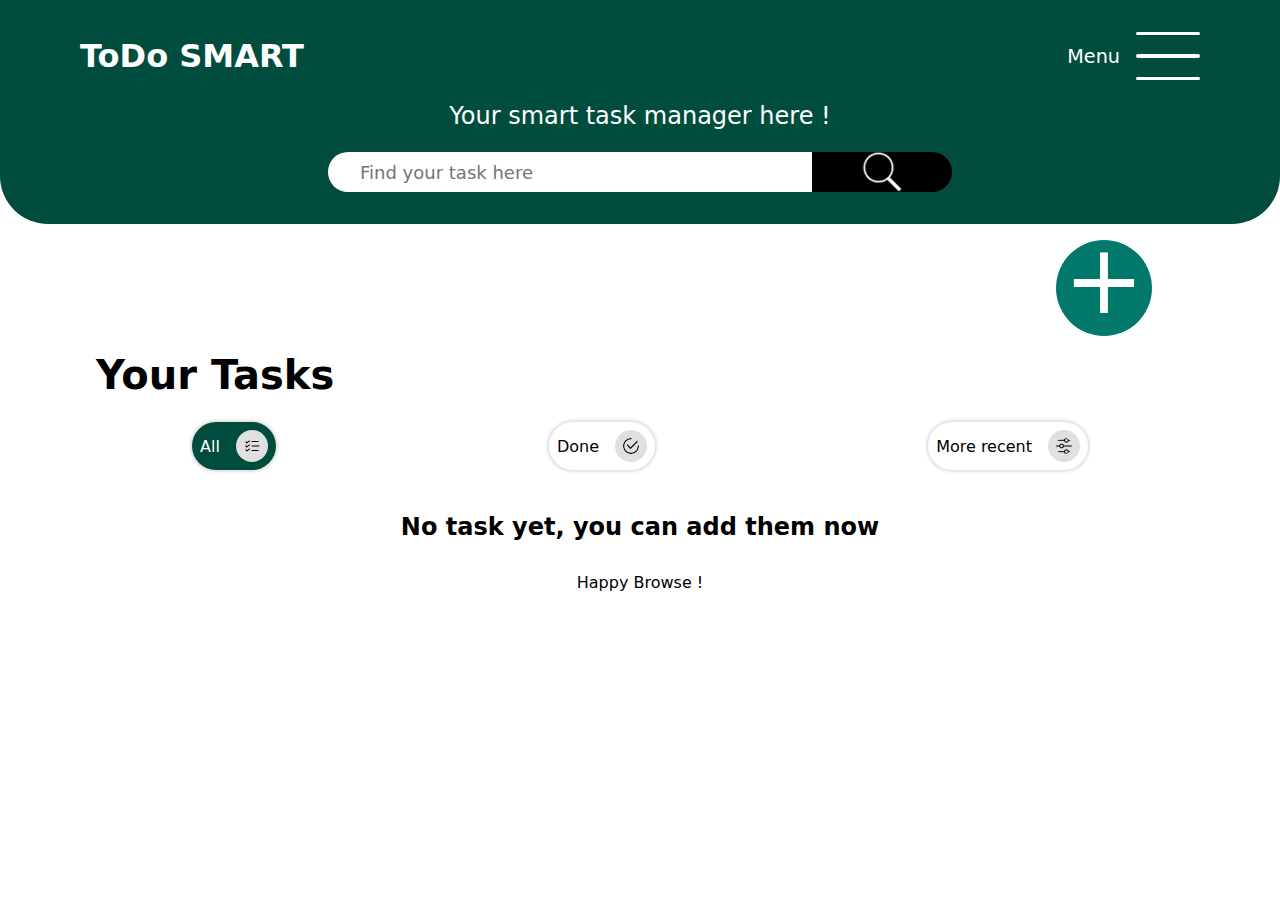
<file: src/main/resources/static/index.html>
<!DOCTYPE html>
<html lang="en">
<head>
        <meta charset="UTF-8">
	<meta name="viewport" content="width=device-width, initial-scale=1.0">
	<title>ToDo SMART App</title>
        <link rel="stylesheet" href="index.css">
</head>
<body>
    <div class="top">
        <header>
            <a href="index.html" class="logo">ToDo SMART</a>
            <div class="menu">
                <span>Menu</span>
                <button class="btnMenu">
                    <hr>
                </button>
            </div>
            <nav>
                <ul class="menuList">
                    <li>
                        <a href="#">
                            <p>Menu</p>
                        </a>
                        <img src="images/menuClose.png" alt="menu image">
                    </li>
                    <li>
                        <img src="images/user.png" alt="profile image">
                        <a href="#">
                            <p>Your Profile</p>
                        </a>
                    </li>
                    <li>
                        <img src="images/darkMode.png" alt="darkMode image">
                        <a href="#">
                            <p>Go in Dark Mode</p>
                        </a>
                    </li>
                </ul>
                <ul class="settings">
                    <li>
                        <a href="#">
                            <p>Settings</p>
                        </a>
                        <img src="images/setting.png" alt="settings image">
                    </li>
                    <li>
                        <img src="images/lang.png" alt="Language image">
                        <a href="#">
                            <p>Put it in English</p>
                        </a>
                    </li>
                    <li>
                        <img src="images/colorPalette.png" alt="Color image">
                        <a href="#">
                            <p>Change the color</p>
                        </a>
                    </li>
                </ul>
                <footer class="footer">
                    <div class="about">
                        <b>ABOUT US</b>
                        <a href="index.html">ToDo SMART</a>
                        <ul>
                            <li>
                                <a href="#">Legal informations</a>
                            </li>
                            <li>
                                <a href="#">Privacy Police</a>
                            </li>
                            <li>
                                <a href="#">FAQS</a>
                            </li>
                        </ul>
                    </div>
                    <div class="contact">
                        <b>CONTACT US: </b>
                        <ul>
                            <li>
                                <a href="#">
                                    <img src="images/gmail.png" alt="email image">
                                    <p>www.Email@gmail.com</p>
                                </a>
                            </li>
                            <li>
                                <a href="#">
                                    <img src="images/whatsapp.png" alt="Whatsapp image">
                                    <p>+237 676 169 056</p>
                                </a>
                            </li>
                            <li>
                                <a href="#">
                                    <img src="images/facebook.png" alt="facebook image">
                                    <p>arold takam</p>
                                </a>
                            </li>
                            <li>
                                <a href="#">
                                    <img src="images/youtube.png" alt="youtube image">
                                    <p>@aroldTakus</p>
                                </a>
                            </li>
                        </ul>
                    </div>
                    <div class="more">
                        <b>More on US: </b>
                        <ul>
                            <li>
                                <a href="#">Services Extra</a>
                            </li>
                            <li>
                                <a href="#">Services Extra</a>
                            </li>
                            <li>
                                <a href="#">Services Extra</a>
                            </li>
                        </ul>
                    </div>
                    <div class="copyright">
                        <p>&copy; 2025 ToDo SMART. All rights reserved.</p>
                        <p>Designed by Arold Takus</p>
                    </div>
                </footer>
            </nav>
        </header>
        <span class="heroText">Your smart task manager here !</span>
        <div class="search">
            <input type="search" class="quest" placeholder="Find your task here"/>
            <button type="submit">
                <img src="images/search.webp" alt="loop images">
            </button>
        </div>
    </div>
    <div class="ctaAdd">
        <a href="html/addTask.html">
            <p style="display: none">ADD NEW TASK</p>
            <span><p>+</p></span>
        </a>
    </div>
    <div class="taskBody">
        <h1>Your Tasks</h1>
        <div class="filterZone">
            <button class="all">
                <p>All</p>
                <img src="images/all.png" alt="all image">
            </button>
            <button class="done">
                <p>Done</p>
                <img src="images/done.png" alt="checked images">
            </button>
            <button class="order">
                <p>More recent</p>
                <img src="images/order.png" alt="arrowUp images">
            </button>
        </div>
        <section class="taskList">
            <ul>
                <li>
                    <div class="topTask">
                        <h2>Going to school</h2>
                        <img src="images/done.png" alt="status image">
                    </div>
                    <div class="text">
                        <p>
                            Lorem ipsum dolor sit amet, consectetur adipisicing elit. At atque beatae deleniti doloremque, doloribus eaque illo nam nobis numquam omnis, quo ratione veritatis vitae, voluptates.
                        </p>
                    </div>
                    <div class="timing">
                        <div class="date">
                            <b>ON: </b>
                            <span class="dating">10/10/2025</span>
                        </div>
                        <div class="time">
                            <b>AT: </b>
                            <span class="time">10:10</span>
                        </div>
                    </div>
                    <div class="btn">
                        <button class="markDone">
                            <img src="images/done.png" alt="done image">
                            <p>MARK AS DONE</p>
                        </button>
                        <button class="update">
                            <img src="images/update.png" alt="pencil image">
                            <p>UPDATE</p>
                        </button>
                        <button class="delete">
                            <img src="images/delete.png" alt="delete image">
                            <p>DELETE</p>
                        </button>
                    </div>
                </li>
            </ul>
        </section>
    </div>
    <section class="upd">
        <div class="errorTracker">
        <span>
            <p>
                Lorem ipsum dolor sit amet, consectetur adipisicing elit. Aspernatur cupiditate eos fugiat obcaecati. Blanditiis corporis dolor est ipsum maiores perspiciatis possimus praesentium repellat temporibus unde.
            </p>
            <button>OK</button>
        </span>
        </div>
        <h1>Update your Task</h1>
        <form>
            <input type="text" class="title" placeholder="Enter your task title here">
            <textarea name="details" id="details" class="description" cols="30" rows="10" placeholder="Enter your task description"></textarea>
            <div class="chrono">
                <input type="date" name="date" id="date" class="day">
                <input type="time" name="time" id="time" class="hour">
            </div>
            <div class="status">
                <label for="status" id="status">This task is completed ?</label>
                <div class="put">
                    <input type="radio" name="stat" id="yes">
                    <label for="yes">Yes</label>
                </div>
                <div class="put">
                    <input type="radio" name="stat" id="no">
                    <label for="no">No</label>
                </div>
            </div>
            <div class="btn">
                <a href="index.html" class="backToHome">BACK</a>
                <button type="submit" class="ok">SUBMIT</button>
            </div>
        </form>
    </section>

    <script src="index.js" defer></script>
    <script !src="js/dataTest.js" defer></script>
    <script src="js/printingView.js" defer></script>
</body>
</html>
</file>
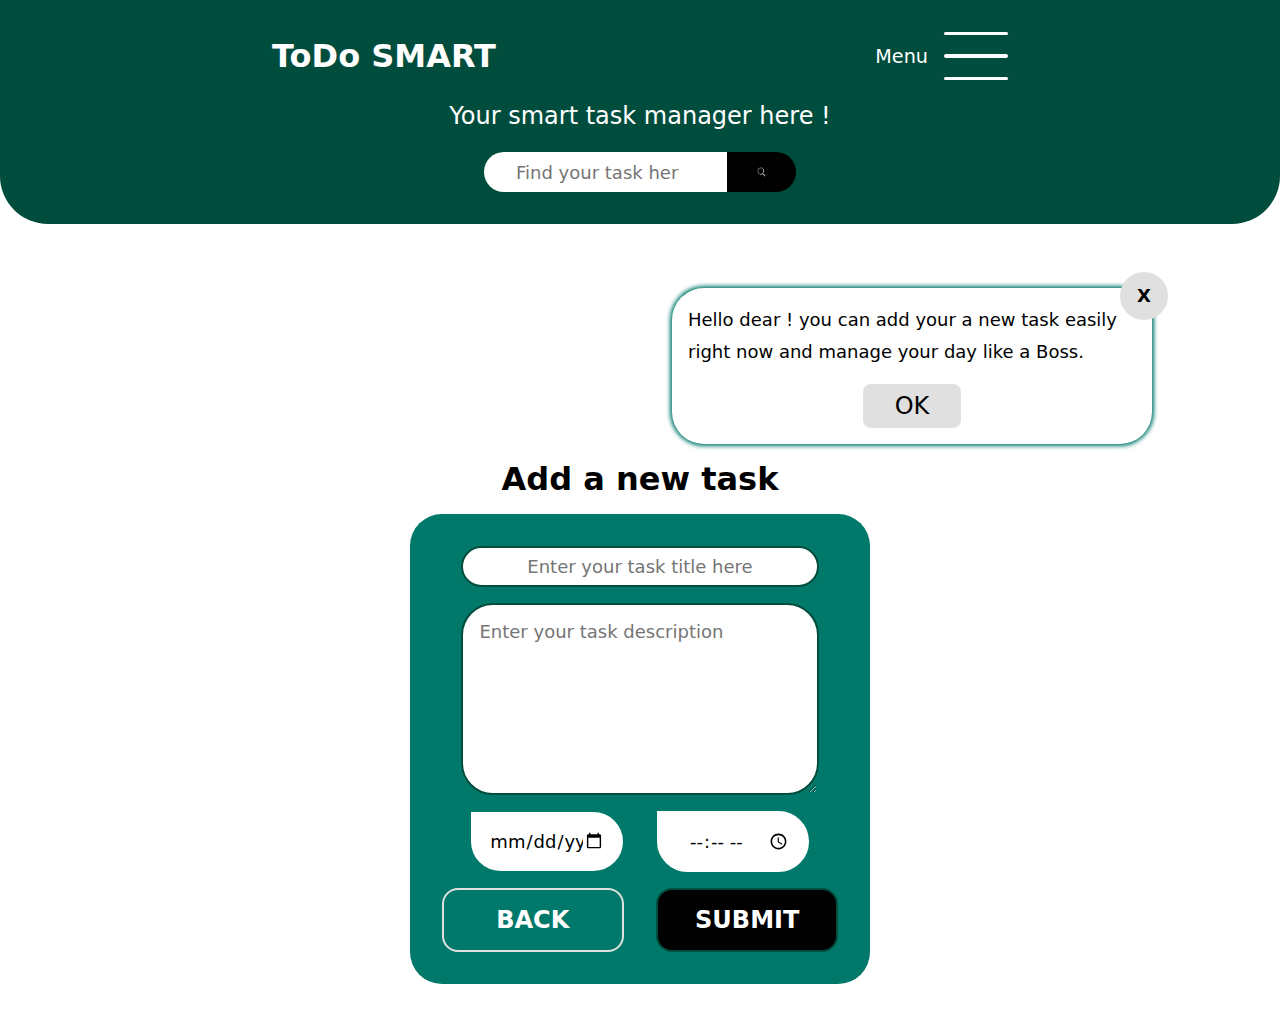
<file: src/main/resources/static/html/addTask.html>
<!DOCTYPE html>
<html lang="en">
  <head>
        <meta charset="UTF-8" />
	  <meta name="viewport" content="width=device-width, initial-scale=1.0">
	  <title>ToDo SMART App/Add New Task</title>
        <link rel="stylesheet" href="../css/addTask.css" />
  </head>
  <body>
    <div class="top">
      <header>
        <a href="../index.html" class="logo">ToDo SMART</a>
        <div class="menu">
          <span>Menu</span>
          <button class="btnMenu">
            <hr />
          </button>
        </div>
        <nav>
          <ul class="menuList">
            <li>
              <a href="#">
                <p>Menu</p>
              </a>
              <img src="../images/menuClose.png" alt="menu image" />
            </li>
            <li>
              <img src="../images/user.png" alt="profile image" />
              <a href="#">
                <p>Your Profile</p>
              </a>
            </li>
            <li>
              <img src="../images/darkMode.png" alt="darkMode image" />
              <a href="#">
                <p>Go in Dark Mode</p>
              </a>
            </li>
          </ul>
          <ul class="settings">
            <li>
              <a href="#">
                <p>Settings</p>
              </a>
              <img src="../images/setting.png" alt="settings image" />
            </li>
            <li>
              <img src="../images/lang.png" alt="Language image" />
              <a href="#">
                <p>Put it in English</p>
              </a>
            </li>
            <li>
              <img src="../images/colorPalette.png" alt="Color image" />
              <a href="#">
                <p>Change the color</p>
              </a>
            </li>
          </ul>
          <footer class="footer">
            <div class="about">
              <b>ABOUT US</b>
              <a href="/index.html">ToDo SMART</a>
              <ul>
                <li>
                  <a href="#">Legal information</a>
                </li>
                <li>
                  <a href="#">Privacy Police</a>
                </li>
                <li>
                  <a href="#">FAQS</a>
                </li>
              </ul>
            </div>
            <div class="contact">
              <b>CONTACT US: </b>
              <ul>
                <li>
                  <a href="#">
                    <img src="../images/gmail.png" alt="email image" />
                    <p>www.Email@gmail.com</p>
                  </a>
                </li>
                <li>
                  <a href="#">
                    <img
                      src="../images/whatsapp.png"
                      alt="Whatsapp image"
                    />
                    <p>+237 676 169 056</p>
                  </a>
                </li>
                <li>
                  <a href="#">
                    <img
                      src="../images/facebook.png"
                      alt="facebook image"
                    />
                    <p>arold takam</p>
                  </a>
                </li>
                <li>
                  <a href="#">
                    <img src="../images/youtube.png" alt="youtube image" />
                    <p>@aroldTakus</p>
                  </a>
                </li>
              </ul>
            </div>
            <div class="more">
              <b>More on US: </b>
              <ul>
                <li>
                  <a href="#">Services Extra</a>
                </li>
                <li>
                  <a href="#">Services Extra</a>
                </li>
                <li>
                  <a href="#">Services Extra</a>
                </li>
              </ul>
            </div>
            <div class="copyright">
              <p>&copy; 2025 ToDo SMART. All rights reserved.</p>
              <p>Designed by Arold Takus</p>
            </div>
          </footer>
        </nav>
      </header>
      <span class="heroText">Your smart task manager here !</span>
      <div class="search">
        <input type="search" class="quest" placeholder="Find your task here" />
        <button type="submit">
          <img src="../images/search.webp" alt="loop images" />
        </button>
      </div>
    </div>
    <div class="zone">
      <div class="errorTracker">
        <span>
          <p>
            Hello dear !
	          you can add your a new task easily right now and manage your day like a Boss.
          </p>
          <button>OK</button>
        </span>
      </div>
      <h1>Add a new task</h1>
      <form>
        <input
          type="text"
          class="title"
          placeholder="Enter your task title here"
         required maxlength="255"/>
        <textarea
          name="details"
          id="details"
          class="description"
          cols="30"
          rows="10"
          placeholder="Enter your task description"
         required></textarea>
        <div class="chrono">
          <input type="date" name="date" id="date" class="day" />
          <input type="time" name="time" id="time" class="hour" />
        </div>
        <div class="btn">
          <a href="../index.html" class="backToHome">BACK</a>
          <button type="submit" class="ok">SUBMIT</button>
        </div>
      </form>
    </div>
    
    <script src="../index.js" defer></script>
    <script src="../js/addingTask.js" defer></script>
  </body>
</html>
</file>
<file: src/main/resources/static/index.css>
*{
    padding: 0;
    margin: 0;
    box-sizing: border-box;
    font-family: system-ui, -apple-system, BlinkMacSystemFont, 'Segoe UI', Roboto, Oxygen, Ubuntu, Cantarell, 'Open Sans', 'Helvetica Neue', sans-serif;
}

:root{
    --mainColor:  #004D3E;
    --secondaryColor: #00796B;
    --thirdColor: #00796B;
    --blackColor: #000;
    --whiteColor: #fff;
    --grayColor: #f5f5f5;
    --lightGrayColor: #e0e0e0;
    --darkGrayColor: #616161;
    --errorColor: #d32f2f;
}


/*--------------------------MOBILE FIRST----------------------------*/
body{
    display: flex;
    flex-direction: column;
    align-items: center;
    justify-content: center;
    gap: 1rem;
    width: 100%;
    overflow-x: hidden;

    & .top{
        display: flex;
        flex-direction: column;
        align-items: center;
        justify-content: space-between;
        width: 100%;
        height: 20rem;
        background-color: var(--mainColor);
        border-bottom-left-radius: 3rem;
        border-bottom-right-radius: 3rem;
        padding: 2rem 1rem;

        & header{
            display: flex;
            align-items: center;
            justify-content: space-between;
            width: 100%;

            & .logo{
                color: var(--whiteColor);
                font-size: 2rem;
                font-weight: bolder;
                text-decoration: none;
            }

            & .menu{
                display: flex;
                align-items: center;
                gap: 1rem;

                & span{
                    color: var(--whiteColor);
                    font-size: larger;
                }

                & .btnMenu{
                    position: relative;
                    display: flex;
                    flex-direction: column;
                    align-items: center;
                    justify-content: center;
                    width: 2rem;
                    height: 1.5rem;
                    background-color: transparent;
                    border: none;
                    cursor: pointer;
                    transition: 1s all ease;

                    & hr{
                        width: 100%;
                        height: 0.2rem;
                        background-color: var(--whiteColor);
                        border: none;
                        border-radius: 1rem;
                        transition: 1s all ease;
                    }

                    &:before, &:after{
                        width: 100%;
                        height: 0.2rem;
                        background-color: var(--whiteColor);
                        border: none;
                        border-radius: 1rem;
                        content: "";
                        transition: 1s all ease;
                    }

                    &:before{
                        position: absolute;
                        top: 0;
                    }

                    &:after{
                        position: absolute;
                        bottom: 0;
                    }
                }
            }

            & nav{
                position: fixed;
                top: 0;
                left: 0;
                display: flex;
                flex-direction: column;
                justify-content: space-between;
                gap: 2rem;
                width: 100%;
                height: 100dvh;
                background-color: var(--mainColor);
                z-index: 100;
                padding: 2rem 4rem;
                overflow: hidden scroll;
                scroll-behavior: smooth;

                transform: translateX(-100%);
                opacity: 0;

                transition: 1s all ease;

                & .menuList{
                    display: flex;
                    flex-direction: column;
                    gap: 2rem;
                    list-style: none;

                    & li:nth-child(1){
                        display: flex;
                        justify-content: space-between;
                        border-bottom: 1px solid var(--grayColor);
                        padding: 1rem  0;

                        & img{
                            width: 4rem;
                            background-color: var(--whiteColor);
                            border-radius: 4rem;
                            aspect-ratio: 4/4;
                            padding: 0.5rem;
                        }

                        & a{
                            color: var(--whiteColor);
                            font-size: xx-large;
                            font-weight: 570;
                            text-decoration: none;
                        }
                    }

                    & li{
                        display: flex;
                        align-items: center;
                        gap: 1rem;

                        & img{
                            width: 3rem;
                            background-color: var(--whiteColor);
                            border-radius: 2rem;
                            aspect-ratio: 4/4;
                            padding: 0.5rem;
                        }

                        & a{
                            color: var(--whiteColor);
                            font-size: x-large;
                            font-weight: 570;
                            text-decoration: none;
                        }
                    }
                }

                & .settings{
                    display: flex;
                    flex-direction: column;
                    gap: 2rem;
                    list-style: none;

                    & li:nth-child(1){
                        display: flex;
                        justify-content: space-between;
                        border-bottom: 1px solid var(--grayColor);
                        padding: 1rem  0;

                        & img{
                            width: 4rem;
                            background-color: var(--whiteColor);
                            border-radius: 4rem;
                            aspect-ratio: 4/4;
                            padding: 0.5rem;
                        }

                        & a{
                            color: var(--whiteColor);
                            font-size: xx-large;
                            font-weight: 570;
                            text-decoration: none;
                        }
                    }

                    & li{
                        display: flex;
                        align-items: center;
                        gap: 1rem;

                        & img{
                            width: 3rem;
                            background-color: var(--whiteColor);
                            border-radius: 2rem;
                            aspect-ratio: 4/4;
                            padding: 0.5rem;
                        }

                        & a{
                            color: var(--whiteColor);
                            font-size: x-large;
                            font-weight: 570;
                            text-decoration: none;
                        }
                    }
                }

                & footer{
                    display: flex;
                    flex-direction: column;
                    align-items: center;
                    gap: 2rem;
                    width: 100%;
                    background-color: var(--secondaryColor);
                    border-radius: 1rem;
                    padding: 2rem;

                    & .about, .more{
                        display: flex;
                        flex-direction: column;
                        align-items: center;
                        gap: 1rem;
                        width: 100%;

                        & b{
                            color: var(--whiteColor);
                            font-size: large;
                        }

                        & a{
                            color: var(--whiteColor);
                            font-size: x-large;
                            text-decoration: none;
                            transition: 1s all ease;

                            &:hover{
                                font-weight: bold;
                            }
                        }

                        & ul{
                            display: flex;
                            flex-direction: column;
                            gap: 0.8rem;
                            color: var(--whiteColor);
                            font-size: small;
                            font-weight: 300;
                        }
                    }

                    & .contact{
                        display: flex;
                        flex-direction: column;
                        align-items: center;
                        gap: 1rem;
                        width: 100%;

                        & b{
                            color: var(--whiteColor);
                            font-size: large;
                        }

                        & a{
                            color: var(--whiteColor);
                            font-size: large;
                            text-decoration: none;
                        }

                        & ul{
                            display: flex;
                            flex-wrap: wrap;
                            align-items: center;
                            justify-content: center;
                            gap: 4rem;
                            width: 100%;
                            color: var(--whiteColor);
                            font-size: small;
                            font-weight: 380;


                            & li{
                                display: flex;
                                flex-direction: column;
                                align-items: center;
                                justify-content: center;


                                & a{
                                    display: flex;
                                    flex-direction: column;
                                    align-items: center;
                                    justify-content: center;
                                    gap: 1rem;
                                    color: var(--whiteColor);
                                    font-size: x-large;
                                    font-weight: 380;
                                    text-decoration: none;
                                    transition: 1s all ease;

                                    & img{
                                    width: 3rem;
                                    background-color: var(--whiteColor);
                                    border-radius: 2rem;
                                    aspect-ratio: 4/4;
                                    padding: 0.5rem;
                                }

                                    &:hover{
                                        font-weight: bold;
                                    }
                                }
                            }
                        }
                    }

                    & .copyright{
                        display: flex;
                        flex-direction: column;
                        align-items: center;
                        gap: 1rem;
                        width: 100%;
                        color: var(--whiteColor);
                        border-top: 1px solid var(--grayColor);
                        padding: 1rem 0;
                    }
                }
            }
        }

        & .heroText{
            color: var(--whiteColor);
            font-size: xx-large;
            text-align: center;
        }

        & .search{
            display: flex;
            align-items: center;
            width: 88%;
            height: 3rem;
            border-radius: 2rem;
            overflow: hidden;

            & .quest{
                display: flex;
                align-items: center;
                justify-content: center;
                width: 85%;
                height: 100%;
                background-color: var(--whiteColor);
                border: none;
                color: var(--blackColor);
                font-size: x-large;
                outline: none;
                padding: 0 1rem;
            }

            & button[type = "submit"]{
                display: flex;
                align-items: center;
                justify-content: center;
                width: 25%;
                height: 100%;
                background-color: var(--blackColor);
                border: none;
                transition: 1s all ease;

                & img{
                    width: 70%;
                    justify-content: center;
                    aspect-ratio: 4/4;
                    object-fit: cover;
                    padding: 0.8rem;
                }

                &:hover{
                    cursor: pointer;
                }
            }
        }
    }

    & .ctaAdd{
        display: flex;
        justify-content: flex-end;
        width: 100%;
        overflow: hidden;
        padding: 0 2rem;

        & a{
            display: flex;
            align-items: center;
            justify-content: center;
            gap: 1rem;
            width: 6rem;
            height: 6rem;
            background-color: var(--secondaryColor);
            border-radius: 8rem;
            color: var(--whiteColor);
            font-size: xx-large;
            text-decoration: none;
            transition: 0.5s all ease;
            padding: 2.5rem;

            & span{
                position: relative;
                display: flex;
                align-items: center;
                justify-content: center;
                width: 100%;
                height: 100%;
                transform: translateY(-50%);

                & p{
                    font-size: 6rem;
                }
            }

            &:hover{
                cursor: pointer;
                font-weight: bold;
            }
        }
    }

    & .taskBody{
        display: flex;
        flex-direction: column;
        align-items: center;
        justify-content: center;
        gap: 1.5rem;
        width: 100%;

        & h1{
            align-self: flex-start;
            font-size: 2.5rem;
            margin-left: 2rem;
        }

        & .filterZone{
            display: flex;
            align-items: center;
            justify-content: space-between;
            width: 100%;
            padding: 0 2rem;

            & button{
                display: flex;
                align-items: center;
                gap: 1rem;
                background-color: var(--whiteColor);
                border-radius: 2rem;
                border: none;
                box-shadow: 0 0 3px 2px var(--lightGrayColor);
                padding: 0.5rem;
                transition: 1s all ease;

                & p{
                    font-size: larger;
                }

                & img{
                    width: 2rem;
                    aspect-ratio: 4/4;
                    object-fit: cover;
                    background-color: var(--lightGrayColor);
                    border-radius: 2rem;
                    padding: 0.5rem;
                }

                &:hover{
                    background-color: var(--secondaryColor);
                    color: var(--whiteColor);
                    cursor: pointer;
                    font-weight: bold;
                }
            }
        }

        & .taskList{
            display: flex;
            flex-direction: column;
            align-items: center;
            width: 100%;
            height: auto;
            background-color: var(--whiteColor);
            /*border: 0.5rem solid var(--secondaryColor);*/
            border-radius: 2rem;
            padding: 1rem;

            ul{
                display: flex;
                flex-direction: column;
                gap: 2rem;
                width: 100%;
                min-height: 20dvh;
                max-height: 59dvh;
                list-style: none;
                overflow: hidden scroll;
                scroll-behavior: smooth;
                padding: 0.2rem;

                & li{
                    display: flex;
                    flex-direction: column;
                    gap: 0.5rem;
                    width: 100%;
                    background-color: var(--whiteColor);
                    border-radius: 2rem;
                    box-shadow: 0 0 15px 1px var(--secondaryColor);
                    padding: 1rem;

                    & .topTask{
                        display: flex;
                        align-items: center;
                        justify-content: space-between;

                        & h2{
                            font-size: x-large;
                        }

                        & img{
                            width: 3rem;
                            aspect-ratio: 4/4;
                            background-color: var(--lightGrayColor);
                            border-radius: 2rem;
                            object-fit: cover;
                            padding: 0.5rem;
                        }
                    }

                    & .text{
                        display: flex;
                        align-items: center;
                        justify-content: center;
                        width: 100%;

                        & p{
                            font-size: larger;
                            line-height: 2.5rem;
                        }
                    }

                    & .timing{
                        display: flex;
                        align-items: center;
                        justify-content: space-between;
                        width: 100%;
                        font-size: larger;
                    }

                    & .btn{
                        display: flex;
                        align-items: center;
                        justify-content: space-between;
                        width: 100%;

                        & button{
                            display: flex;
                            align-items: center;
                            gap: 0rem;
                            background-color: transparent;
                            border-radius: 2rem;
                            border: none;
                            box-shadow: 0 0 6px 1px var(--darkGrayColor);
                            padding: 0.2rem  0.5rem;
                            transition: 1s all ease;

                            & p{
                                /*font-size: large;*/
                            }

                            & img{
                                width: 1.5rem;
                                aspect-ratio: 4/4;
                                object-fit: cover;
                                background-color: var(--lightGrayColor);
                                border-radius: 2rem;
                                padding: 0.2rem;
                            }

                            &:hover{
                                background-color: var(--secondaryColor);
                                color: var(--whiteColor);
                                cursor: pointer;
                                font-weight: bold;
                            }
                        }
                    }
                }
            }
        }
    }

    & .upd{
        position: absolute;
        top: 0;
        left: 0;
        display: flex;
        flex-direction: column;
        align-items: center;
        justify-content: center;
        gap: 2rem;
        width: 100%;
        height: auto;
        background-color: var(--secondaryColor);
        padding: 2rem;
        transition: 1s all ease;

        /*transform: translateX(-100%);*/
        scale: 0;
        opacity: 0;

        & .errorTracker{
            display: flex;
            flex-direction: column;
            align-items: flex-end;
            justify-content: center;
            width: 100%;

            & span{
                position: relative;
                display: flex;
                flex-direction: column;
                align-items: center;
                gap: 1.2rem;
                min-width: 20rem;
                max-width: 30rem;
                background-color: var(--whiteColor);
                border-radius: 2rem;
                box-shadow: 0 0 4px 2px var(--secondaryColor);
                font-size: large;
                line-height: 2.5rem;
                padding: 1rem;
                transition: 1s all ease;

                & button{
                    background-color: var(--lightGrayColor);
                    border: none;
                    border-radius: 0.5rem;
                    color: var(--blackColor);
                    font-size: x-large;
                    padding: 0.5rem 2rem;
                    transition: 1s all ease;

                    &:hover{
                        background-color: var(--darkGrayColor);
                        color: var(--whiteColor);
                        cursor: pointer;
                        font-weight: bold;
                    }
                }

                &:after{
                    content: "X";
                    position: absolute;
                    top: -1rem;
                    right: -1rem;
                    display: flex;
                    align-items: center;
                    justify-content: center;
                    width: 3rem;
                    height: 3rem;
                    background-color: var(--lightGrayColor);
                    border-radius: 2rem;
                    font-weight: bold;
                    transition: 1s all ease;
                }

                &:hover:after{
                    background-color: var(--darkGrayColor);
                    color: var(--whiteColor);
                    cursor: pointer;
                    font-weight: bold;
                }
            }
        }

        & h1{
            color: var(--whiteColor);
            font-size: 2rem;
            text-align: center;
        }

        & form{
            display: flex;
            flex-direction: column;
            align-items: center;
            justify-content: space-between;
            gap: 2rem;
            width: 100%;


            & .title{
                width: 90%;
                border: 2px solid var(--mainColor);
                border-radius: 2rem;
                font-size: larger;
                padding: 1rem;
                text-align: center;
            }

            & #details{
                width: 90%;
                height: 15rem;
                border: 2px solid var(--mainColor);
                border-radius: 2rem;
                font-size: large;
                padding: 1rem;
            }

            & .chrono{
                position: relative;
                display: flex;
                align-items: center;
                justify-content: space-between;
                gap: 4rem;
                width: 100%;

                & input{
                    position: relative;
                    width: 45%;
                    border: 2px solid var(--whiteColor);
                    border-radius: 2rem;
                    border-top-left-radius: 0rem;
                    font-size: large;
                    outline: none;
                    padding: 1rem;
                    text-align: center;

                    &:nth-child(1){
                        z-index: 10;

                        &:before{
                            content: "DATE";
                            position: absolute;
                            top: -3.9rem;
                            left: 0;
                            display: flex;
                            align-items: center;
                            justify-content: center;
                            background-color: var(--whiteColor);
                            border-top-left-radius: 2rem;
                            border-top-right-radius: 2rem;
                            font-weight: bold;
                            transition: 1s all ease;
                            padding: 1rem 2rem;
                            z-index: 0;
                        }
                    }

                    &:nth-child(2){
                        z-index: 10;

                        &:before{
                            content: "TIME";
                            position: absolute;
                            top: -3.9rem;
                            left: 0;
                            display: flex;
                            align-items: center;
                            justify-content: center;
                            background-color: var(--whiteColor);
                            border-top-left-radius: 2rem;
                            border-top-right-radius: 2rem;
                            font-weight: bold;
                            transition: 1s all ease;
                            padding: 1rem 2rem;
                            z-index: 0;
                        }
                    }
                }
            }

            & .status{
                display: flex;
                align-items: center;
                gap: 2rem;
                width: 100%;
                color: var(--whiteColor);
                font-size: larger;

                & .put{
                    display: flex;
                    align-items: center;
                    gap: 0.5rem;
                }
            }

            & .btn{
                display: flex;
                align-items: center;
                gap: 2rem;
                width: 100%;

                & a{
                    width: 18rem;
                    border: 2px solid var(--lightGrayColor);
                    border-radius: 1rem;
                    color: var(--whiteColor);
                    font-size: x-large;
                    font-weight: bold;
                    outline: none;
                    padding: 1rem;
                    text-align: center;
                    text-decoration: none;
                }

                & .ok{
                    width: 18rem;
                    background-color: var(--blackColor);
                    border: 2px solid var(--mainColor);
                    border-radius: 1rem;
                    color: var(--whiteColor);
                    font-size: x-large;
                    font-weight: bold;
                    outline: none;
                    padding: 1rem;
                    text-align: center;
                    text-decoration: none;
                }
            }
        }
    }
    & .activeUpdateForm{
        opacity: 1;
        scale: 1;
    }
}


/*----------------------------RESPONSIVE MANAGEMENT FOR MIDDLE SCREEN-----------------*/
@media(min-width: 768px) {
    body{
        gap: 1rem;

        & .top{
            height: 14rem;

            & header{
                padding: 0 4rem;

                & .menu{

                    & .btnMenu{
                        width: 4rem;
                        height: 3rem;
                    }

                    & span{
                        color: var(--whiteColor);
                        font-size: larger;
                    }
                }

                & nav{
                    width: 50%;

                    & footer{

                        & .about, .more{

                            & b{
                                color: var(--whiteColor);
                                font-size: large;
                            }

                            & a{
                                color: var(--whiteColor);
                                font-size: x-large;
                                text-decoration: none;
                                transition: 1s all ease;

                                &:hover{
                                    font-weight: bold;
                                }
                            }

                            & ul{
                                display: flex;
                                flex-direction: column;
                                gap: 0.8rem;
                                color: var(--whiteColor);
                                font-size: small;
                                font-weight: 300;
                            }
                        }

                        & .contact{
                            display: flex;
                            flex-direction: column;
                            align-items: center;
                            gap: 1rem;
                            width: 100%;

                            & b{
                                color: var(--whiteColor);
                                font-size: large;
                            }

                            & a{
                                color: var(--whiteColor);
                                font-size: large;
                                text-decoration: none;
                            }

                            & ul{
                                display: flex;
                                flex-wrap: wrap;
                                align-items: center;
                                justify-content: center;
                                gap: 4rem;
                                width: 100%;
                                color: var(--whiteColor);
                                font-size: small;
                                font-weight: 380;


                                & li{
                                    display: flex;
                                    flex-direction: column;
                                    align-items: center;
                                    justify-content: center;


                                    & a{
                                        display: flex;
                                        flex-direction: column;
                                        align-items: center;
                                        justify-content: center;
                                        gap: 1rem;
                                        color: var(--whiteColor);
                                        font-size: x-large;
                                        font-weight: 380;
                                        text-decoration: none;
                                        transition: 1s all ease;

                                        & img{
                                            width: 3rem;
                                            background-color: var(--whiteColor);
                                            border-radius: 2rem;
                                            aspect-ratio: 4/4;
                                            padding: 0.5rem;
                                        }

                                        &:hover{
                                            font-weight: bold;
                                        }
                                    }
                                }
                            }
                        }

                        & .copyright{
                            display: flex;
                            flex-direction: column;
                            align-items: center;
                            gap: 1rem;
                            width: 100%;
                            color: var(--whiteColor);
                            border-top: 1px solid var(--grayColor);
                            padding: 1rem 0;
                        }
                    }
                }
            }

            & .heroText{
                font-size: x-large;
            }

            & .search{
                width: 50%;
                height: 2.5rem;

                & .quest{
                    font-size: large;
                    padding: 0 2rem;
                }

                & button[type = "submit"]{

                    & img{
                        width: 50%;
                    }

                    &:hover{
                        cursor: pointer;
                    }
                }
            }
        }

        & .ctaAdd{
            display: flex;
            justify-content: flex-end;
            width: 100%;
            overflow: hidden;
            padding: 0 8rem;

            & a{
                display: flex;
                align-items: center;
                justify-content: center;
                gap: 1rem;
                width: 6rem;
                height: 6rem;
                background-color: var(--secondaryColor);
                border-radius: 8rem;
                color: var(--whiteColor);
                font-size: xx-large;
                text-decoration: none;
                transition: 0.5s all ease;
                padding: 2.5rem;

                & span{
                    position: relative;
                    display: flex;
                    align-items: center;
                    justify-content: center;
                    width: 100%;
                    height: 100%;
                    transform: translateY(-50%);

                    & p{
                        font-size: 6rem;
                    }
                }

                &:hover{
                    cursor: pointer;
                    font-weight: bold;
                }
            }
        }

        & .taskBody{
            width: 100%;
            padding: 0 4rem;

            & .filterZone{
                padding: 0 8rem;
            }

            & .taskList{
                width: 100%;

                & ul{
                    display: flex;
                    flex-direction: column;
                    align-items: center;

                    & li{
                        width: 100%;

                        & .btn{
                            padding: 0 8rem;
                        }
                    }
                }
            }
        }

        & .upd{
            display: flex;
            flex-direction: row-reverse;
            align-items: center;
            justify-content: center;
            width: 100%;
            height: 120dvh;
            padding: 2rem 16rem;

            & .errorTracker{

                & span{
                    position: relative;
                    display: flex;
                    flex-direction: column;
                    align-items: center;
                    gap: 1.2rem;
                    min-width: 20rem;
                    max-width: 30rem;
                    background-color: var(--whiteColor);
                    border-radius: 2rem;
                    box-shadow: 0 0 4px 2px var(--secondaryColor);
                    font-size: large;
                    line-height: 2.5rem;
                    padding: 1rem;
                    transition: 1s all ease;

                    & button{
                        background-color: var(--lightGrayColor);
                        border: none;
                        border-radius: 0.5rem;
                        color: var(--blackColor);
                        font-size: x-large;
                        padding: 0.5rem 2rem;
                        transition: 1s all ease;

                        &:hover{
                            background-color: var(--darkGrayColor);
                            color: var(--whiteColor);
                            cursor: pointer;
                            font-weight: bold;
                        }
                    }

                    &:after{
                        content: "X";
                        position: absolute;
                        top: -1rem;
                        right: -1rem;
                        display: flex;
                        align-items: center;
                        justify-content: center;
                        width: 3rem;
                        height: 3rem;
                        background-color: var(--lightGrayColor);
                        border-radius: 2rem;
                        font-weight: bold;
                        transition: 1s all ease;
                    }

                    &:hover:after{
                        background-color: var(--darkGrayColor);
                        color: var(--whiteColor);
                        cursor: pointer;
                        font-weight: bold;
                    }
                }
            }

            & h1{
                display: none;
            }
        }
    }
}

/*----------------------------RESPONSIVE MANAGEMENT FOR XLARGE SCREEN-----------------*/
@media(min-width: 1440px) {
    body{
        gap: 1rem;

        & .top{
            height: 14rem;

            & header{
                padding: 0 16rem;

                & .menu{

                    & .btnMenu{
                        width: 4rem;
                        height: 3rem;
                    }

                    & span{
                        color: var(--whiteColor);
                        font-size: larger;
                    }
                }

                & nav{
                    width: 50%;

                    & footer{

                        & .about, .more{

                            & b{
                                color: var(--whiteColor);
                                font-size: large;
                            }

                            & a{
                                color: var(--whiteColor);
                                font-size: x-large;
                                text-decoration: none;
                                transition: 1s all ease;

                                &:hover{
                                    font-weight: bold;
                                }
                            }

                            & ul{
                                display: flex;
                                flex-direction: column;
                                gap: 0.8rem;
                                color: var(--whiteColor);
                                font-size: small;
                                font-weight: 300;
                            }
                        }

                        & .contact{
                            display: flex;
                            flex-direction: column;
                            align-items: center;
                            gap: 1rem;
                            width: 100%;

                            & b{
                                color: var(--whiteColor);
                                font-size: large;
                            }

                            & a{
                                color: var(--whiteColor);
                                font-size: large;
                                text-decoration: none;
                            }

                            & ul{
                                display: flex;
                                flex-wrap: wrap;
                                align-items: center;
                                justify-content: center;
                                gap: 4rem;
                                width: 100%;
                                color: var(--whiteColor);
                                font-size: small;
                                font-weight: 380;


                                & li{
                                    display: flex;
                                    flex-direction: column;
                                    align-items: center;
                                    justify-content: center;


                                    & a{
                                        display: flex;
                                        flex-direction: column;
                                        align-items: center;
                                        justify-content: center;
                                        gap: 1rem;
                                        color: var(--whiteColor);
                                        font-size: x-large;
                                        font-weight: 380;
                                        text-decoration: none;
                                        transition: 1s all ease;

                                        & img{
                                            width: 3rem;
                                            background-color: var(--whiteColor);
                                            border-radius: 2rem;
                                            aspect-ratio: 4/4;
                                            padding: 0.5rem;
                                        }

                                        &:hover{
                                            font-weight: bold;
                                        }
                                    }
                                }
                            }
                        }

                        & .copyright{
                            display: flex;
                            flex-direction: column;
                            align-items: center;
                            gap: 1rem;
                            width: 100%;
                            color: var(--whiteColor);
                            border-top: 1px solid var(--grayColor);
                            padding: 1rem 0;
                        }
                    }
                }
            }

            & .search{
                width: 25%;
                height: 2.5rem;

                & .quest{
                    font-size: large;
                    padding: 0 2rem;
                }

                & button[type = "submit"]{

                    & img{
                        width: 50%;
                    }

                    &:hover{
                        cursor: pointer;
                    }
                }
            }
        }

        & .ctaAdd{
            display: flex;
            justify-content: flex-end;
            width: 100%;
            overflow: hidden;
            padding: 0 16rem;

            & a{
                display: flex;
                align-items: center;
                justify-content: center;
                gap: 1rem;
                width: 6rem;
                height: 6rem;
                background-color: var(--secondaryColor);
                border-radius: 8rem;
                color: var(--whiteColor);
                font-size: xx-large;
                text-decoration: none;
                transition: 0.5s all ease;
                padding: 2.5rem;

                & span{
                    position: relative;
                    display: flex;
                    align-items: center;
                    justify-content: center;
                    width: 100%;
                    height: 100%;
                    transform: translateY(-50%);

                    & p{
                        font-size: 6rem;
                    }
                }

                &:hover{
                    cursor: pointer;
                    font-weight: bold;
                }
            }
        }

        & .taskBody{
            padding: 0 24rem;

            & .filterZone{
                padding: 0 16rem;
            }

            & .taskList{

                & ul{
                    display: flex;
                    flex-direction: column;
                    align-items: center;

                    & li{
                        width: 80%;

                        & .btn{
                            padding: 0 8rem;
                        }
                    }
                }
            }
        }

        & .upd{
            display: flex;
            flex-direction: row-reverse;
            align-items: center;
            justify-content: center;
            width: 100%;
            height: 120dvh;
            padding: 2rem 16rem;

            & .errorTracker{

                & span{
                    position: relative;
                    display: flex;
                    flex-direction: column;
                    align-items: center;
                    gap: 1.2rem;
                    min-width: 20rem;
                    max-width: 30rem;
                    background-color: var(--whiteColor);
                    border-radius: 2rem;
                    box-shadow: 0 0 4px 2px var(--secondaryColor);
                    font-size: large;
                    line-height: 2.5rem;
                    padding: 1rem;
                    transition: 1s all ease;

                    & button{
                        background-color: var(--lightGrayColor);
                        border: none;
                        border-radius: 0.5rem;
                        color: var(--blackColor);
                        font-size: x-large;
                        padding: 0.5rem 2rem;
                        transition: 1s all ease;

                        &:hover{
                            background-color: var(--darkGrayColor);
                            color: var(--whiteColor);
                            cursor: pointer;
                            font-weight: bold;
                        }
                    }

                    &:after{
                        content: "X";
                        position: absolute;
                        top: -1rem;
                        right: -1rem;
                        display: flex;
                        align-items: center;
                        justify-content: center;
                        width: 3rem;
                        height: 3rem;
                        background-color: var(--lightGrayColor);
                        border-radius: 2rem;
                        font-weight: bold;
                        transition: 1s all ease;
                    }

                    &:hover:after{
                        background-color: var(--darkGrayColor);
                        color: var(--whiteColor);
                        cursor: pointer;
                        font-weight: bold;
                    }
                }
            }

            & h1{
                display: none;
            }
        }
    }
}
</file>
<file: src/main/resources/static/css/addTask.css>
*{
    padding: 0;
    margin: 0;
    box-sizing: border-box;
    font-family: system-ui, -apple-system, BlinkMacSystemFont, 'Segoe UI', Roboto, Oxygen, Ubuntu, Cantarell, 'Open Sans', 'Helvetica Neue', sans-serif;
}

:root{
    --mainColor:  #004D3E;
    --secondaryColor: #00796B;
    --thirdColor: #00796B;
    --blackColor: #000;
    --whiteColor: #fff;
    --grayColor: #f5f5f5;
    --lightGrayColor: #e0e0e0;
    --darkGrayColor: #616161;
    --errorColor: #d32f2f;
}


/*--------------------------MOBILE FIRST----------------------------*/
body{
    display: flex;
    flex-direction: column;
    align-items: center;
    justify-content: center;
    gap: 2rem;
    width: 100%;
    overflow-x: hidden;
    padding-bottom: 1rem;

    & .top{
        display: flex;
        flex-direction: column;
        align-items: center;
        justify-content: space-between;
        width: 100%;
        height: 20rem;
        background-color: var(--mainColor);
        border-bottom-left-radius: 3rem;
        border-bottom-right-radius: 3rem;
        padding: 2rem 1rem;

        & header{
            display: flex;
            align-items: center;
            justify-content: space-between;
            width: 100%;

            & .logo{
                color: var(--whiteColor);
                font-size: 2rem;
                font-weight: bolder;
                text-decoration: none;
            }

            & .menu{
                display: flex;
                align-items: center;
                gap: 1rem;

                & span{
                    color: var(--whiteColor);
                    font-size: larger;
                }

                & .btnMenu{
                    position: relative;
                    display: flex;
                    flex-direction: column;
                    align-items: center;
                    justify-content: center;
                    width: 2rem;
                    height: 1.5rem;
                    background-color: transparent;
                    border: none;
                    cursor: pointer;
                    transition: 1s all ease;

                    & hr{
                        width: 100%;
                        height: 0.2rem;
                        background-color: var(--whiteColor);
                        border: none;
                        border-radius: 1rem;
                        transition: 1s all ease;
                    }

                    &:before, &:after{
                        width: 100%;
                        height: 0.2rem;
                        background-color: var(--whiteColor);
                        border: none;
                        border-radius: 1rem;
                        content: "";
                        transition: 1s all ease;
                    }

                    &:before{
                        position: absolute;
                        top: 0;
                    }

                    &:after{
                        position: absolute;
                        bottom: 0;
                    }
                }
            }

            & nav{
                position: fixed;
                top: 0;
                left: 0;
                display: flex;
                flex-direction: column;
                justify-content: space-between;
                gap: 2rem;
                width: 100%;
                height: 100dvh;
                background-color: var(--mainColor);
                z-index: 100;
                padding: 2rem 4rem;
                overflow: hidden scroll;
                scroll-behavior: smooth;

                transform: translateX(-100%);
                opacity: 0;

                transition: 1s all ease;

                & .menuList{
                    display: flex;
                    flex-direction: column;
                    gap: 2rem;
                    list-style: none;

                    & li:nth-child(1){
                        display: flex;
                        justify-content: space-between;
                        border-bottom: 1px solid var(--grayColor);
                        padding: 1rem  0;

                        & img{
                            width: 4rem;
                            background-color: var(--whiteColor);
                            border-radius: 4rem;
                            aspect-ratio: 4/4;
                            padding: 0.5rem;
                        }

                        & a{
                            color: var(--whiteColor);
                            font-size: xx-large;
                            font-weight: 570;
                            text-decoration: none;
                        }
                    }

                    & li{
                        display: flex;
                        align-items: center;
                        gap: 1rem;

                        & img{
                            width: 3rem;
                            background-color: var(--whiteColor);
                            border-radius: 2rem;
                            aspect-ratio: 4/4;
                            padding: 0.5rem;
                        }

                        & a{
                            color: var(--whiteColor);
                            font-size: x-large;
                            font-weight: 570;
                            text-decoration: none;
                        }
                    }
                }

                & .settings{
                    display: flex;
                    flex-direction: column;
                    gap: 2rem;
                    list-style: none;

                    & li:nth-child(1){
                        display: flex;
                        justify-content: space-between;
                        border-bottom: 1px solid var(--grayColor);
                        padding: 1rem  0;

                        & img{
                            width: 4rem;
                            background-color: var(--whiteColor);
                            border-radius: 4rem;
                            aspect-ratio: 4/4;
                            padding: 0.5rem;
                        }

                        & a{
                            color: var(--whiteColor);
                            font-size: xx-large;
                            font-weight: 570;
                            text-decoration: none;
                        }
                    }

                    & li{
                        display: flex;
                        align-items: center;
                        gap: 1rem;

                        & img{
                            width: 3rem;
                            background-color: var(--whiteColor);
                            border-radius: 2rem;
                            aspect-ratio: 4/4;
                            padding: 0.5rem;
                        }

                        & a{
                            color: var(--whiteColor);
                            font-size: x-large;
                            font-weight: 570;
                            text-decoration: none;
                        }
                    }
                }

                & footer{
                    display: flex;
                    flex-direction: column;
                    align-items: center;
                    gap: 2rem;
                    width: 100%;
                    background-color: var(--secondaryColor);
                    border-radius: 1rem;
                    padding: 2rem;

                    & .about, .more{
                        display: flex;
                        flex-direction: column;
                        align-items: center;
                        gap: 1rem;
                        width: 100%;

                        & b{
                            color: var(--whiteColor);
                            font-size: large;
                        }

                        & a{
                            color: var(--whiteColor);
                            font-size: x-large;
                            text-decoration: none;
                            transition: 1s all ease;

                            &:hover{
                                font-weight: bold;
                            }
                        }

                        & ul{
                            display: flex;
                            flex-direction: column;
                            gap: 0.8rem;
                            color: var(--whiteColor);
                            font-size: small;
                            font-weight: 300;
                        }
                    }

                    & .contact{
                        display: flex;
                        flex-direction: column;
                        align-items: center;
                        gap: 1rem;
                        width: 100%;

                        & b{
                            color: var(--whiteColor);
                            font-size: large;
                        }

                        & a{
                            color: var(--whiteColor);
                            font-size: large;
                            text-decoration: none;
                        }

                        & ul{
                            display: flex;
                            flex-wrap: wrap;
                            align-items: center;
                            justify-content: center;
                            gap: 4rem;
                            width: 100%;
                            color: var(--whiteColor);
                            font-size: small;
                            font-weight: 380;


                            & li{
                                display: flex;
                                flex-direction: column;
                                align-items: center;
                                justify-content: center;


                                & a{
                                    display: flex;
                                    flex-direction: column;
                                    align-items: center;
                                    justify-content: center;
                                    gap: 1rem;
                                    color: var(--whiteColor);
                                    font-size: x-large;
                                    font-weight: 380;
                                    text-decoration: none;
                                    transition: 1s all ease;

                                    & img{
                                        width: 3rem;
                                        background-color: var(--whiteColor);
                                        border-radius: 2rem;
                                        aspect-ratio: 4/4;
                                        padding: 0.5rem;
                                    }

                                    &:hover{
                                        font-weight: bold;
                                    }
                                }
                            }
                        }
                    }

                    & .copyright{
                        display: flex;
                        flex-direction: column;
                        align-items: center;
                        gap: 1rem;
                        width: 100%;
                        color: var(--whiteColor);
                        border-top: 1px solid var(--grayColor);
                        padding: 1rem 0;
                    }
                }
            }
        }

        & .heroText{
            color: var(--whiteColor);
            font-size: xx-large;
            text-align: center;
        }

        & .search{
            display: flex;
            align-items: center;
            width: 88%;
            height: 3rem;
            border-radius: 2rem;
            overflow: hidden;

            & .quest{
                display: flex;
                align-items: center;
                justify-content: center;
                width: 85%;
                height: 100%;
                background-color: var(--whiteColor);
                border: none;
                color: var(--blackColor);
                font-size: x-large;
                outline: none;
                padding: 0 1rem;
            }

            & button[type = "submit"]{
                display: flex;
                align-items: center;
                justify-content: center;
                width: 25%;
                height: 100%;
                background-color: var(--blackColor);
                border: none;
                transition: 1s all ease;

                & img{
                    width: 70%;
                    justify-content: center;
                    aspect-ratio: 4/4;
                    object-fit: cover;
                    padding: 0.8rem;
                }

                &:hover{
                    cursor: pointer;
                }
            }
        }
    }

    & .zone{
        display: flex;
        flex-direction: column;
        align-items: center;
        gap: 2rem;
        width: 100%;
        padding: 0 2rem;

        & .errorTracker{
            display: flex;
            flex-direction: column;
            align-items: flex-end;
            justify-content: center;
            width: 100%;

            & span{
                position: relative;
                display: flex;
                flex-direction: column;
                align-items: center;
                gap: 1rem;
                min-width: 20rem;
                max-width: 30rem;
                background-color: var(--whiteColor);
                border-radius: 2rem;
                box-shadow: 0 0 4px 2px var(--secondaryColor);
                font-size: large;
                line-height: 2rem;
                padding: 1rem;
                transition: 1s all ease;

                & button{
                    background-color: var(--lightGrayColor);
                    border: none;
                    border-radius: 0.5rem;
                    color: var(--blackColor);
                    font-size: x-large;
                    padding: 0.5rem 2rem;
                    transition: 1s all ease;

                    &:hover{
                        background-color: var(--darkGrayColor);
                        color: var(--whiteColor);
                        cursor: pointer;
                        font-weight: bold;
                    }
                }

                &:after{
                    content: "X";
                    position: absolute;
                    top: -1rem;
                    right: -1rem;
                    display: flex;
                    align-items: center;
                    justify-content: center;
                    width: 3rem;
                    height: 3rem;
                    background-color: var(--lightGrayColor);
                    border-radius: 2rem;
                    font-weight: bold;
                    transition: 1s all ease;
                }

                &:hover:after{
                    background-color: var(--darkGrayColor);
                    color: var(--whiteColor);
                    cursor: pointer;
                    font-weight: bold;
                }
            }
        }

        & form{
            display: flex;
            flex-direction: column;
            align-items: center;
            justify-content: space-between;
            gap: 1rem;
            width: 100%;
            background-color: var(--secondaryColor);
            border-radius: 2rem;
            padding: 1rem;


            & .title{
                width: 90%;
                border: 2px solid var(--mainColor);
                border-radius: 2rem;
                font-size: large;
                padding: 0.5rem;
                text-align: center;
            }

            & #details{
                width: 90%;
                height: 12rem;
                border: 2px solid var(--mainColor);
                border-radius: 2rem;
                font-size: large;
                padding: 1rem;
            }

            & .chrono{
                position: relative;
                display: flex;
                align-items: center;
                justify-content: space-between;
                gap: 1rem;
                width: 100%;

                & input{
                    position: relative;
                    width: 50%;
                    border: 2px solid var(--whiteColor);
                    border-radius: 2rem;
                    border-top-left-radius: 0rem;
                    font-size: large;
                    outline: none;
                    padding: 1rem;
                    text-align: center;

                    &:nth-child(1){
                        z-index: 10;

                        &:before{
                            content: "DATE";
                            position: absolute;
                            top: -3.9rem;
                            left: 0;
                            display: flex;
                            align-items: center;
                            justify-content: center;
                            background-color: var(--whiteColor);
                            border-top-left-radius: 2rem;
                            border-top-right-radius: 2rem;
                            font-weight: bold;
                            transition: 1s all ease;
                            padding: 1rem 2rem;
                            z-index: 0;
                        }
                    }

                    &:nth-child(2){
                        z-index: 10;

                        &:before{
                            content: "TIME";
                            position: absolute;
                            top: -3.9rem;
                            left: 0;
                            display: flex;
                            align-items: center;
                            justify-content: center;
                            background-color: var(--whiteColor);
                            border-top-left-radius: 2rem;
                            border-top-right-radius: 2rem;
                            font-weight: bold;
                            transition: 1s all ease;
                            padding: 1rem 2rem;
                            z-index: 0;
                        }
                    }
                }
            }

            & .btn{
                display: flex;
                align-items: center;
                gap: 2rem;
                width: 100%;

                & a{
                    width: 18rem;
                    border: 2px solid var(--lightGrayColor);
                    border-radius: 1rem;
                    color: var(--whiteColor);
                    font-size: x-large;
                    font-weight: bold;
                    outline: none;
                    padding: 1rem;
                    text-align: center;
                    text-decoration: none;
                }

                & .ok{
                    width: 18rem;
                    background-color: var(--blackColor);
                    border: 2px solid var(--mainColor);
                    border-radius: 1rem;
                    color: var(--whiteColor);
                    font-size: x-large;
                    font-weight: bold;
                    outline: none;
                    padding: 1rem;
                    text-align: center;
                    text-decoration: none;
                }
            }
        }
    }
}


/*----------------------------RESPONSIVE MANAGEMENT-----------------*/
@media(min-width: 768px) {
    body{
        gap: 2rem;

        & .top{
            height: 14rem;

            & header{
                padding: 0 4rem;

                & .menu{

                    & .btnMenu{
                        width: 4rem;
                        height: 3rem;
                    }

                    & span{
                        color: var(--whiteColor);
                        font-size: larger;
                    }
                }

                & nav{
                    width: 50%;

                    & footer{

                        & .about, .more{

                            & b{
                                color: var(--whiteColor);
                                font-size: large;
                            }

                            & a{
                                color: var(--whiteColor);
                                font-size: x-large;
                                text-decoration: none;
                                transition: 1s all ease;

                                &:hover{
                                    font-weight: bold;
                                }
                            }

                            & ul{
                                display: flex;
                                flex-direction: column;
                                gap: 0.8rem;
                                color: var(--whiteColor);
                                font-size: small;
                                font-weight: 300;
                            }
                        }

                        & .contact{
                            display: flex;
                            flex-direction: column;
                            align-items: center;
                            gap: 1rem;
                            width: 100%;

                            & b{
                                color: var(--whiteColor);
                                font-size: large;
                            }

                            & a{
                                color: var(--whiteColor);
                                font-size: large;
                                text-decoration: none;
                            }

                            & ul{
                                display: flex;
                                flex-wrap: wrap;
                                align-items: center;
                                justify-content: center;
                                gap: 4rem;
                                width: 100%;
                                color: var(--whiteColor);
                                font-size: small;
                                font-weight: 380;


                                & li{
                                    display: flex;
                                    flex-direction: column;
                                    align-items: center;
                                    justify-content: center;


                                    & a{
                                        display: flex;
                                        flex-direction: column;
                                        align-items: center;
                                        justify-content: center;
                                        gap: 1rem;
                                        color: var(--whiteColor);
                                        font-size: x-large;
                                        font-weight: 380;
                                        text-decoration: none;
                                        transition: 1s all ease;

                                        & img{
                                            width: 3rem;
                                            background-color: var(--whiteColor);
                                            border-radius: 2rem;
                                            aspect-ratio: 4/4;
                                            padding: 0.5rem;
                                        }

                                        &:hover{
                                            font-weight: bold;
                                        }
                                    }
                                }
                            }
                        }

                        & .copyright{
                            display: flex;
                            flex-direction: column;
                            align-items: center;
                            gap: 1rem;
                            width: 100%;
                            color: var(--whiteColor);
                            border-top: 1px solid var(--grayColor);
                            padding: 1rem 0;
                        }
                    }
                }
            }

            & .heroText{
                font-size: x-large;
            }

            & .search{
                width: 50%;
                height: 2.5rem;

                & .quest{
                    font-size: large;
                    padding: 0 2rem;
                }

                & button[type = "submit"]{

                    & img{
                        width: 50%;
                    }

                    &:hover{
                        cursor: pointer;
                    }
                }
            }
        }

        & .zone{
            gap: 1rem;
            padding: 2rem 8rem;

            & form{
                gap: 1rem;
                width: 100%;
                padding: 2rem;

                & .chrono{
                    gap: 1rem;
                    width: 85%;

                    & input{
                        width: 45%;
                    }
                }

                & .btn{
                    justify-content: space-between;
                }
            }
        }
    }
}

/*----------------------------RESPONSIVE MANAGEMENT FOR SMALL SCREEN-----------------*/
@media(min-width: 1024px) {
    body{
        gap: 2rem;

        & .top{
            height: 14rem;

            & header{
                padding: 0 16rem;

                & .menu{

                    & .btnMenu{
                        width: 4rem;
                        height: 3rem;
                    }

                    & span{
                        color: var(--whiteColor);
                        font-size: larger;
                    }
                }

                & nav{
                    width: 50%;

                    & footer{

                        & .about, .more{

                            & b{
                                color: var(--whiteColor);
                                font-size: large;
                            }

                            & a{
                                color: var(--whiteColor);
                                font-size: x-large;
                                text-decoration: none;
                                transition: 1s all ease;

                                &:hover{
                                    font-weight: bold;
                                }
                            }

                            & ul{
                                display: flex;
                                flex-direction: column;
                                gap: 0.8rem;
                                color: var(--whiteColor);
                                font-size: small;
                                font-weight: 300;
                            }
                        }

                        & .contact{
                            display: flex;
                            flex-direction: column;
                            align-items: center;
                            gap: 1rem;
                            width: 100%;

                            & b{
                                color: var(--whiteColor);
                                font-size: large;
                            }

                            & a{
                                color: var(--whiteColor);
                                font-size: large;
                                text-decoration: none;
                            }

                            & ul{
                                display: flex;
                                flex-wrap: wrap;
                                align-items: center;
                                justify-content: center;
                                gap: 4rem;
                                width: 100%;
                                color: var(--whiteColor);
                                font-size: small;
                                font-weight: 380;


                                & li{
                                    display: flex;
                                    flex-direction: column;
                                    align-items: center;
                                    justify-content: center;


                                    & a{
                                        display: flex;
                                        flex-direction: column;
                                        align-items: center;
                                        justify-content: center;
                                        gap: 1rem;
                                        color: var(--whiteColor);
                                        font-size: x-large;
                                        font-weight: 380;
                                        text-decoration: none;
                                        transition: 1s all ease;

                                        & img{
                                            width: 3rem;
                                            background-color: var(--whiteColor);
                                            border-radius: 2rem;
                                            aspect-ratio: 4/4;
                                            padding: 0.5rem;
                                        }

                                        &:hover{
                                            font-weight: bold;
                                        }
                                    }
                                }
                            }
                        }

                        & .copyright{
                            display: flex;
                            flex-direction: column;
                            align-items: center;
                            gap: 1rem;
                            width: 100%;
                            color: var(--whiteColor);
                            border-top: 1px solid var(--grayColor);
                            padding: 1rem 0;
                        }
                    }
                }
            }

            & .heroText{
                font-size: x-large;
            }

            & .search{
                width: 25%;
                height: 2.5rem;

                & .quest{
                    font-size: large;
                    padding: 0 2rem;
                }

                & button[type = "submit"]{

                    & img{
                        width: 50%;
                    }

                    &:hover{
                        cursor: pointer;
                    }
                }
            }
        }

        & .zone{
            gap: 1rem;
            padding: 2rem 8rem;

            & form{
                gap: 1rem;
                width: 45%;
                padding: 2rem;

                & .chrono{
                    gap: 1rem;
                    width: 85%;

                    & input{
                        width: 45%;
                    }
                }

                & .btn{
                    justify-content: space-between;
                }
            }
        }
    }
}
</file>
